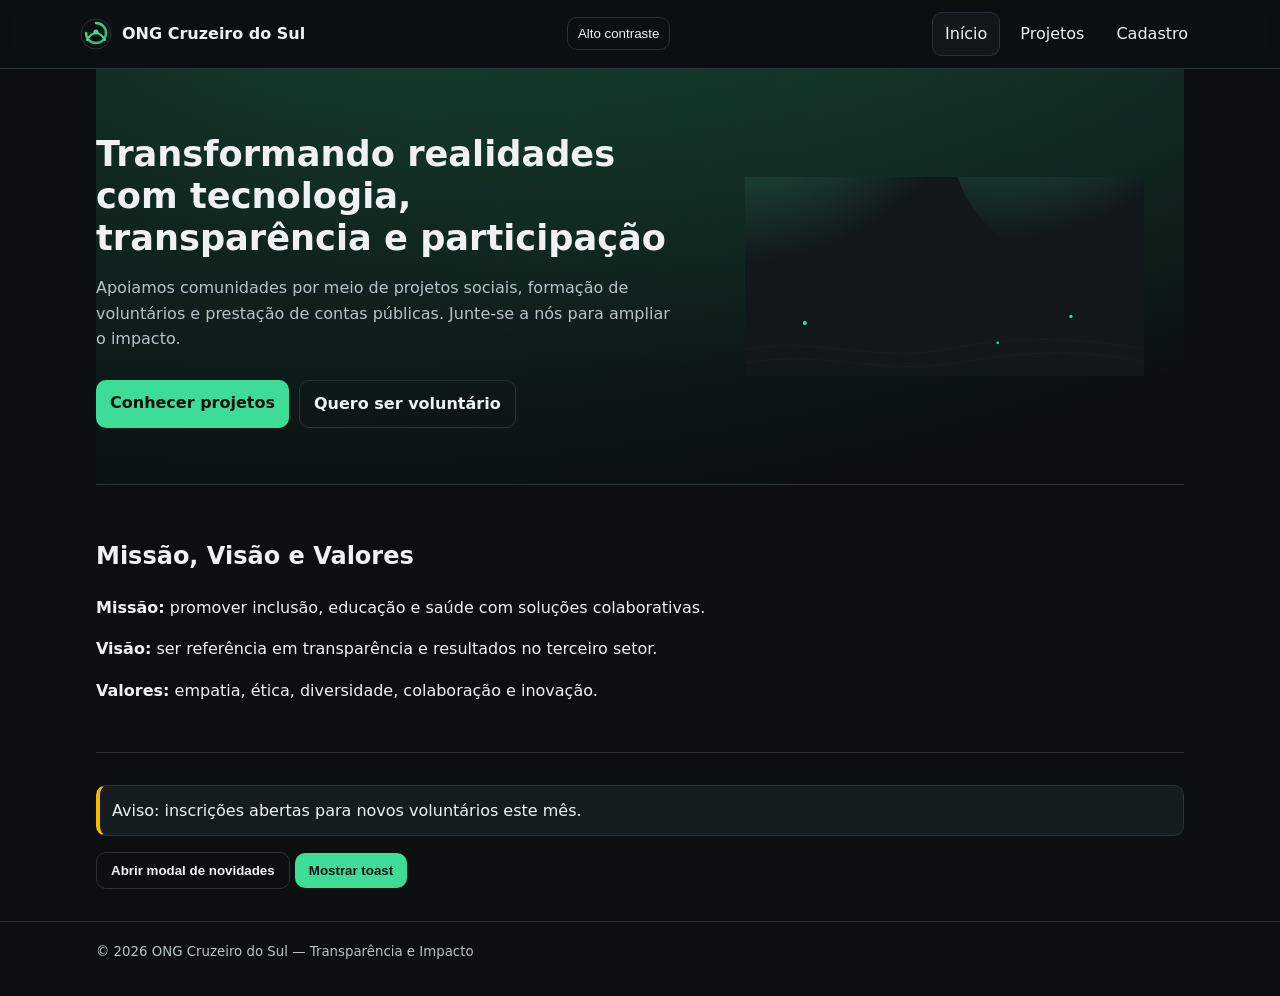
<file: index.html>
<!doctype html>
<html lang="pt-BR">
  <head>
    <meta charset="utf-8">
    <meta name="viewport" content="width=device-width, initial-scale=1">
    <title>ONG Cruzeiro do Sul — Impacto Social e Transparência</title>
    <meta name="description" content="Plataforma da ONG Exemplo: missão, projetos, voluntariado e doações com transparência e impacto.">
    <meta name="keywords" content="ONG, projetos sociais, voluntariado, doações, transparência">
    <meta property="og:title" content="ONG Cruzeiro do Sul — Impacto Social e Transparência">
    <meta property="og:description" content="Conheça nossa missão, projetos, oportunidades de voluntariado e como doar com segurança.">
    <meta property="og:type" content="website">
    <link rel="canonical" href="index.html">
    <link rel="preload" href="assets/css/style.css" as="style">
    <link rel="stylesheet" href="assets/css/style.css">
  </head>
  <body>
    <a class="skip-link" href="#conteudo">Pular para o conteúdo</a>
    <header>
      <div class="container nav" role="navigation" aria-label="Principal">
        <a class="brand" href="index.html" aria-current="page">
          <img src="assets/images/logo.svg" width="32" height="32" alt="Logo da ONG">
          <span>ONG Cruzeiro do Sul</span>
        </a>
        <button class="hamburger" aria-controls="menu-mobile" aria-expanded="false" aria-label="Abrir menu">
          ☰ Menu
        </button>
        <button class="contrast-toggle" type="button" aria-pressed="false" aria-label="Ativar alto contraste">Alto contraste</button>
        <nav class="menu" aria-label="Navegação">
          <a href="index.html" aria-current="page">Início</a>
          <div class="menu-item">
            <a href="projetos.html" aria-haspopup="true" aria-expanded="false">Projetos</a>
            <div class="submenu" role="menu" aria-label="Submenu Projetos">
              <a href="projetos.html#lista-projetos" role="menuitem">Destaques</a>
              <a href="#" role="menuitem">Doações</a>
              <a href="#" role="menuitem">Voluntariado</a>
            </div>
          </div>
          <a href="cadastro.html">Cadastro</a>
        </nav>
      </div>
      <div id="menu-mobile" class="container mobile-menu" hidden>
        <a href="index.html" aria-current="page">Início</a>
        <a href="projetos.html">Projetos</a>
        <a href="cadastro.html">Cadastro</a>
      </div>
    </header>

    <main id="conteudo" class="container" tabindex="-1">
      <section class="hero" aria-labelledby="titulo-site">
        <div class="hero-inner">
          <div>
            <h1 id="titulo-site">Transformando realidades com tecnologia, transparência e participação</h1>
            <p class="lead">Apoiamos comunidades por meio de projetos sociais, formação de voluntários e prestação de contas públicas. Junte-se a nós para ampliar o impacto.</p>
            <div class="cta">
              <a class="btn" href="projetos.html">Conhecer projetos</a>
              <a class="btn secondary" href="cadastro.html">Quero ser voluntário</a>
            </div>
          </div>
          <figure aria-labelledby="fig-hero-caption">
            <img src="assets/images/hero.svg" alt="Ilustração abstrata representando impacto social">
            <figcaption id="fig-hero-caption" class="sr-only">Composição com gradientes e linhas representando redes de apoio.</figcaption>
          </figure>
        </div>
      </section>

      <section aria-labelledby="missao">
        <h2 id="missao">Missão, Visão e Valores</h2>
        <p><strong>Missão:</strong> promover inclusão, educação e saúde com soluções colaborativas.</p>
        <p><strong>Visão:</strong> ser referência em transparência e resultados no terceiro setor.</p>
        <p><strong>Valores:</strong> empatia, ética, diversidade, colaboração e inovação.</p>
      </section>

      <section aria-labelledby="historia">
        <h2 id="historia">Nossa História e Conquistas</h2>
        <p>Desde 2012, impactamos mais de 30 mil pessoas em 7 estados. Publicamos relatórios anuais e mantemos dados abertos de doações e resultados.</p>
      </section>

      <section aria-labelledby="contato">
        <h2 id="contato">Contato</h2>
        <p>E-mail: <a href="mailto:contato@ongexemplo.org">contato@ongexemplo.org</a></p>
        <p>Telefone: <a href="tel:+5511999999999">(11) 99999-9999</a></p>
        <p>Endereço: Rua Exemplo, 123 — São Paulo/SP</p>
        <p>Redes sociais: 
          <a href="#" aria-label="Instagram da ONG (abre em nova aba)" rel="noopener">Instagram</a> · 
          <a href="#" aria-label="LinkedIn da ONG (abre em nova aba)" rel="noopener">LinkedIn</a>
        </p>
      </section>

      <section aria-labelledby="feedback">
        <h2 id="feedback" class="sr-only">Feedback</h2>
        <div class="alert" role="status">Aviso: inscrições abertas para novos voluntários este mês.</div>
        <div class="mt-16">
          <button class="btn secondary" data-open-modal="#modal-news">Abrir modal de novidades</button>
          <button class="btn" data-toast>Mostrar toast</button>
        </div>
      </section>
    </main>

    <footer>
      <div class="container">
        <small>© <span id="ano"></span> ONG Cruzeiro do Sul — Transparência e Impacto</small>
      </div>
    </footer>

    <script src="assets/js/main.js" defer></script>
    <script type="module" src="assets/js/app.js"></script>
    <script>document.getElementById('ano').textContent = new Date().getFullYear();</script>
    <div class="toast-container" aria-live="polite" aria-atomic="true"></div>
    <div class="modal-backdrop" id="modal-news" aria-hidden="true" role="dialog" aria-modal="true" aria-labelledby="modal-title">
      <div class="modal">
        <div class="modal-header">
          <h3 id="modal-title">Novidades</h3>
          <button class="btn secondary" data-close-modal>Fechar</button>
        </div>
        <p>Transparência: novo relatório trimestral disponível.</p>
        <div class="modal-actions">
          <button class="btn" data-close-modal>Ok</button>
        </div>
      </div>
    </div>
  </body>
  </html>
</file>
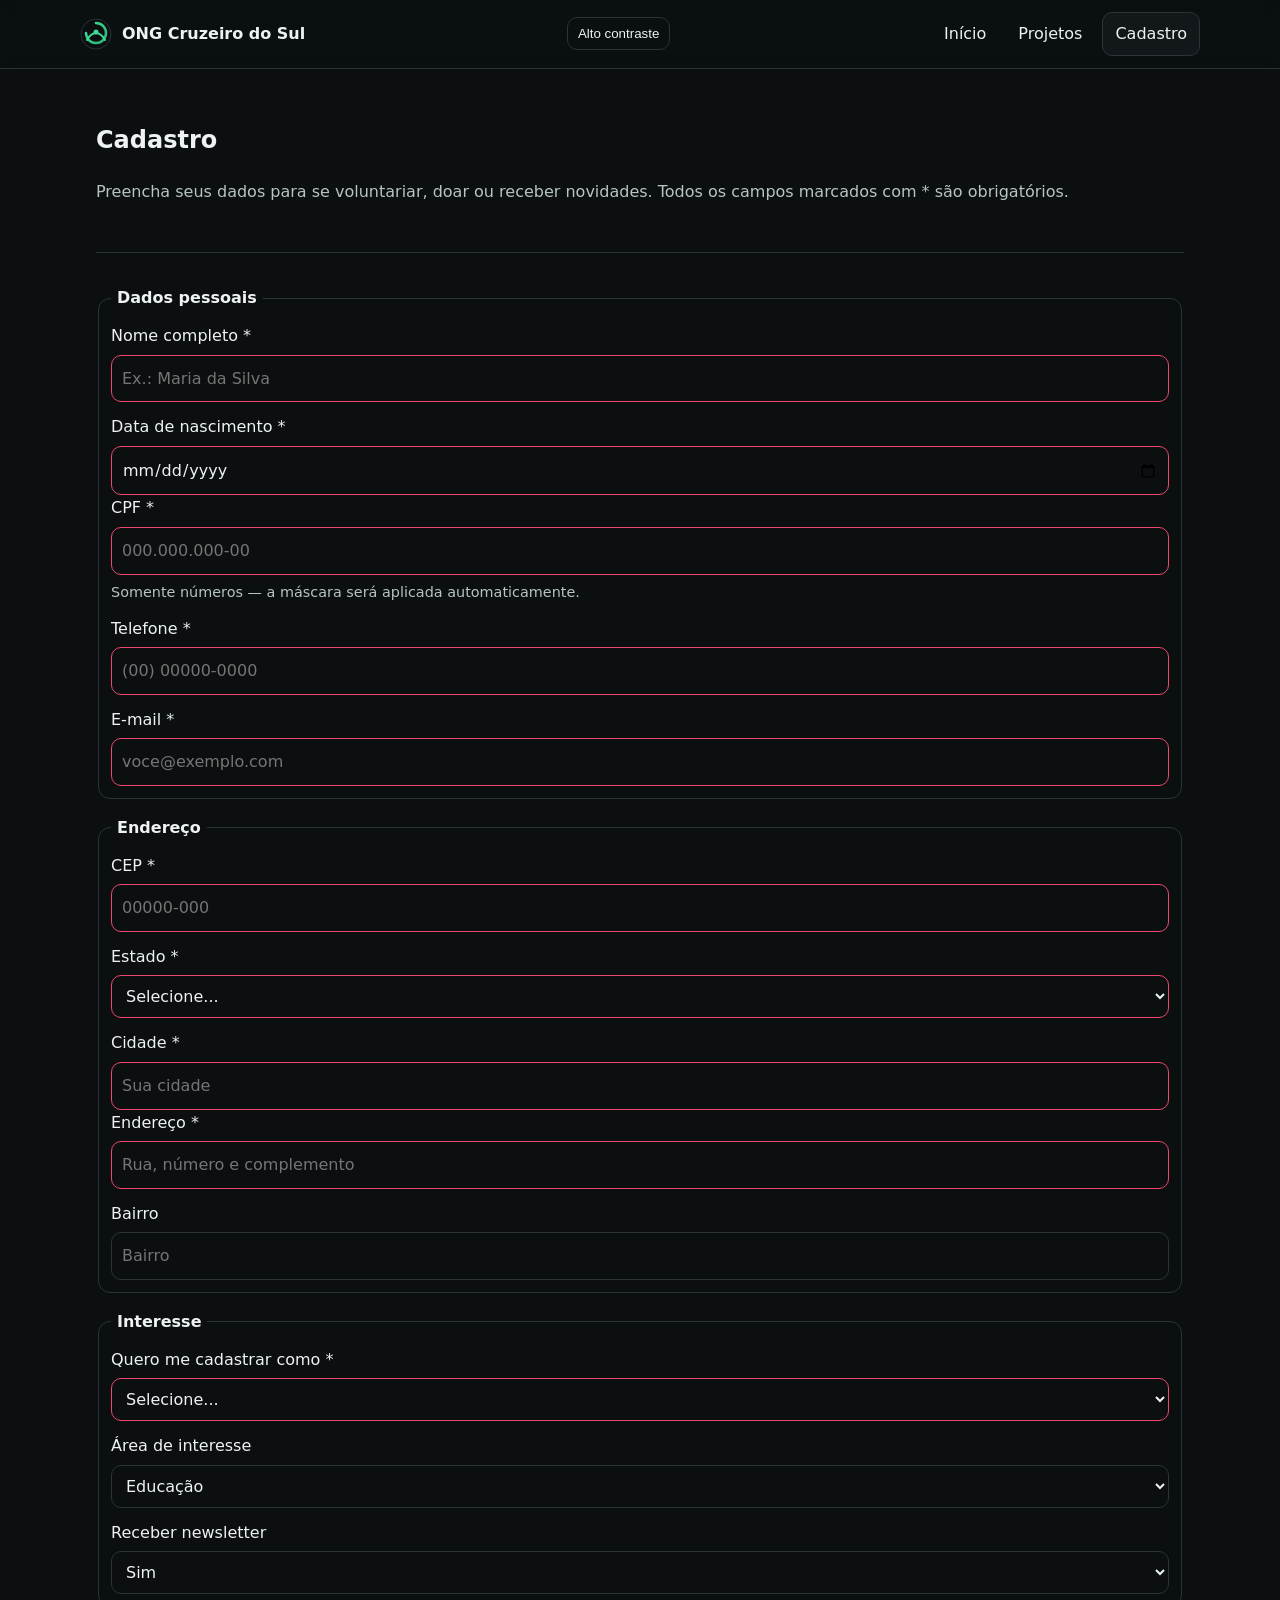
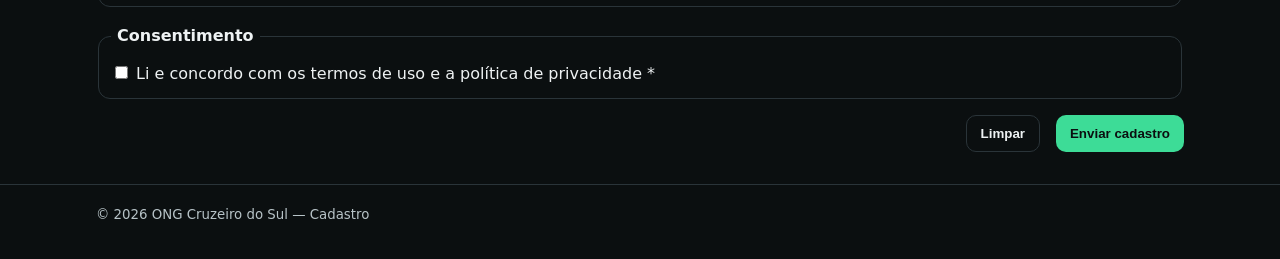
<file: cadastro.html>
<!doctype html>
<html lang="pt-BR">
  <head>
    <meta charset="utf-8">
    <meta name="viewport" content="width=device-width, initial-scale=1">
    <title>Cadastro — Voluntários e Doadores | ONG Cruzeiro do Sul</title>
    <meta name="description" content="Cadastre-se como voluntário ou doador. Formulário com validação nativa e máscaras para CPF, telefone e CEP.">
    <meta property="og:title" content="Cadastro — Voluntários e Doadores | ONG Cruzeiro do Sul">
    <meta property="og:description" content="Participe do nosso impacto. Leva menos de 2 minutos.">
    <link rel="canonical" href="cadastro.html">
    <link rel="stylesheet" href="assets/css/style.css">
  </head>
  <body>
    <a class="skip-link" href="#conteudo">Pular para o conteúdo</a>
    <header>
      <div class="container nav" role="navigation" aria-label="Principal">
        <a class="brand" href="index.html">
          <img src="assets/images/logo.svg" width="32" height="32" alt="Logo da ONG">
          <span>ONG Cruzeiro do Sul</span>
        </a>
        <button class="hamburger" aria-controls="menu-mobile" aria-expanded="false" aria-label="Abrir menu">☰ Menu</button>
        <button class="contrast-toggle" type="button" aria-pressed="false" aria-label="Ativar alto contraste">Alto contraste</button>
        <nav class="menu" aria-label="Navegação">
          <a href="index.html">Início</a>
          <div class="menu-item">
            <a href="projetos.html" aria-haspopup="true" aria-expanded="false">Projetos</a>
            <div class="submenu" role="menu" aria-label="Submenu Projetos">
              <a href="projetos.html#lista-projetos" role="menuitem">Destaques</a>
              <a href="#" role="menuitem">Doações</a>
              <a href="#" role="menuitem">Voluntariado</a>
            </div>
          </div>
          <a href="cadastro.html" aria-current="page">Cadastro</a>
        </nav>
      </div>
      <div id="menu-mobile" class="container mobile-menu" hidden>
        <a href="index.html">Início</a>
        <a href="projetos.html">Projetos</a>
        <a href="cadastro.html" aria-current="page">Cadastro</a>
      </div>
    </header>

    <main id="conteudo" class="container" tabindex="-1">
      <section aria-labelledby="titulo">
        <h1 id="titulo">Cadastro</h1>
        <p class="lead">Preencha seus dados para se voluntariar, doar ou receber novidades. Todos os campos marcados com * são obrigatórios.</p>
      </section>

      <section aria-labelledby="formulario">
        <h2 id="formulario" class="sr-only">Formulário</h2>
        <form action="#" method="post" novalidate="false">
          <fieldset>
            <legend>Dados pessoais</legend>
            <div class="row cols-2">
              <div class="field">
                <label for="nome">Nome completo *</label>
                <input id="nome" name="nome" type="text" required autocomplete="name" placeholder="Ex.: Maria da Silva" minlength="3" />
              </div>
              <div class="field">
                <label for="nascimento">Data de nascimento *</label>
                <input id="nascimento" name="nascimento" type="date" required autocomplete="bday" />
              </div>
            </div>

            <div class="row cols-3">
              <div class="field">
                <label for="cpf">CPF *</label>
                <input id="cpf" name="cpf" type="text" inputmode="numeric" required placeholder="000.000.000-00"
                  pattern="^\d{3}\.\d{3}\.\d{3}-\d{2}$" title="Formato: 000.000.000-00" maxlength="14" />
                <small class="hint">Somente números — a máscara será aplicada automaticamente.</small>
              </div>
              <div class="field">
                <label for="telefone">Telefone *</label>
                <input id="telefone" name="telefone" type="tel" inputmode="tel" required placeholder="(00) 00000-0000"
                  pattern="^\(\d{2}\)\s?\d{4,5}-\d{4}$" title="Formato: (00) 00000-0000" maxlength="15" />
              </div>
              <div class="field">
                <label for="email">E-mail *</label>
                <input id="email" name="email" type="email" required autocomplete="email" placeholder="voce@exemplo.com" />
              </div>
            </div>
          </fieldset>

          <fieldset>
            <legend>Endereço</legend>
            <div class="row cols-3">
              <div class="field">
                <label for="cep">CEP *</label>
                <input id="cep" name="cep" type="text" inputmode="numeric" required placeholder="00000-000"
                  pattern="^\d{5}-\d{3}$" title="Formato: 00000-000" maxlength="9" autocomplete="postal-code" />
              </div>
              <div class="field">
                <label for="estado">Estado *</label>
                <select id="estado" name="estado" required autocomplete="address-level1">
                  <option value="" disabled selected>Selecione...</option>
                  <option>AC</option><option>AL</option><option>AP</option><option>AM</option><option>BA</option>
                  <option>CE</option><option>DF</option><option>ES</option><option>GO</option><option>MA</option>
                  <option>MT</option><option>MS</option><option>MG</option><option>PA</option><option>PB</option>
                  <option>PR</option><option>PE</option><option>PI</option><option>RJ</option><option>RN</option>
                  <option>RS</option><option>RO</option><option>RR</option><option>SC</option><option>SP</option>
                  <option>SE</option><option>TO</option>
                </select>
              </div>
              <div class="field">
                <label for="cidade">Cidade *</label>
                <input id="cidade" name="cidade" type="text" required autocomplete="address-level2" placeholder="Sua cidade" />
              </div>
            </div>

            <div class="row cols-2">
              <div class="field">
                <label for="endereco">Endereço *</label>
                <input id="endereco" name="endereco" type="text" required autocomplete="address-line1" placeholder="Rua, número e complemento" />
              </div>
              <div class="field">
                <label for="bairro">Bairro</label>
                <input id="bairro" name="bairro" type="text" autocomplete="address-line2" placeholder="Bairro" />
              </div>
            </div>
          </fieldset>

          <fieldset>
            <legend>Interesse</legend>
            <div class="row cols-3">
              <div class="field">
                <label for="papel">Quero me cadastrar como *</label>
                <select id="papel" name="papel" required>
                  <option value="" disabled selected>Selecione...</option>
                  <option value="voluntario">Voluntário</option>
                  <option value="doador">Doador</option>
                  <option value="ambos">Ambos</option>
                </select>
              </div>
              <div class="field">
                <label for="area">Área de interesse</label>
                <select id="area" name="area">
                  <option value="educacao">Educação</option>
                  <option value="saude">Saúde</option>
                  <option value="inovacao">Inovação</option>
                  <option value="comunicacao">Comunicação</option>
                </select>
              </div>
              <div class="field">
                <label for="newsletter">Receber newsletter</label>
                <select id="newsletter" name="newsletter">
                  <option value="sim">Sim</option>
                  <option value="nao">Não</option>
                </select>
              </div>
            </div>
          </fieldset>

          <fieldset>
            <legend>Consentimento</legend>
            <div class="field">
              <label>
                <input type="checkbox" name="termos" required /> Li e concordo com os termos de uso e a política de privacidade *
              </label>
            </div>
          </fieldset>

          <div class="actions">
            <button class="btn secondary" type="reset">Limpar</button>
            <button class="btn" type="submit">Enviar cadastro</button>
          </div>
        </form>
      </section>
    </main>

    <footer>
      <div class="container">
        <small>© <span id="ano"></span> ONG Cruzeiro do Sul — Cadastro</small>
      </div>
    </footer>

    <script src="assets/js/main.js" defer></script>
    <script>document.getElementById('ano').textContent = new Date().getFullYear();</script>
  </body>
  </html>
</file>
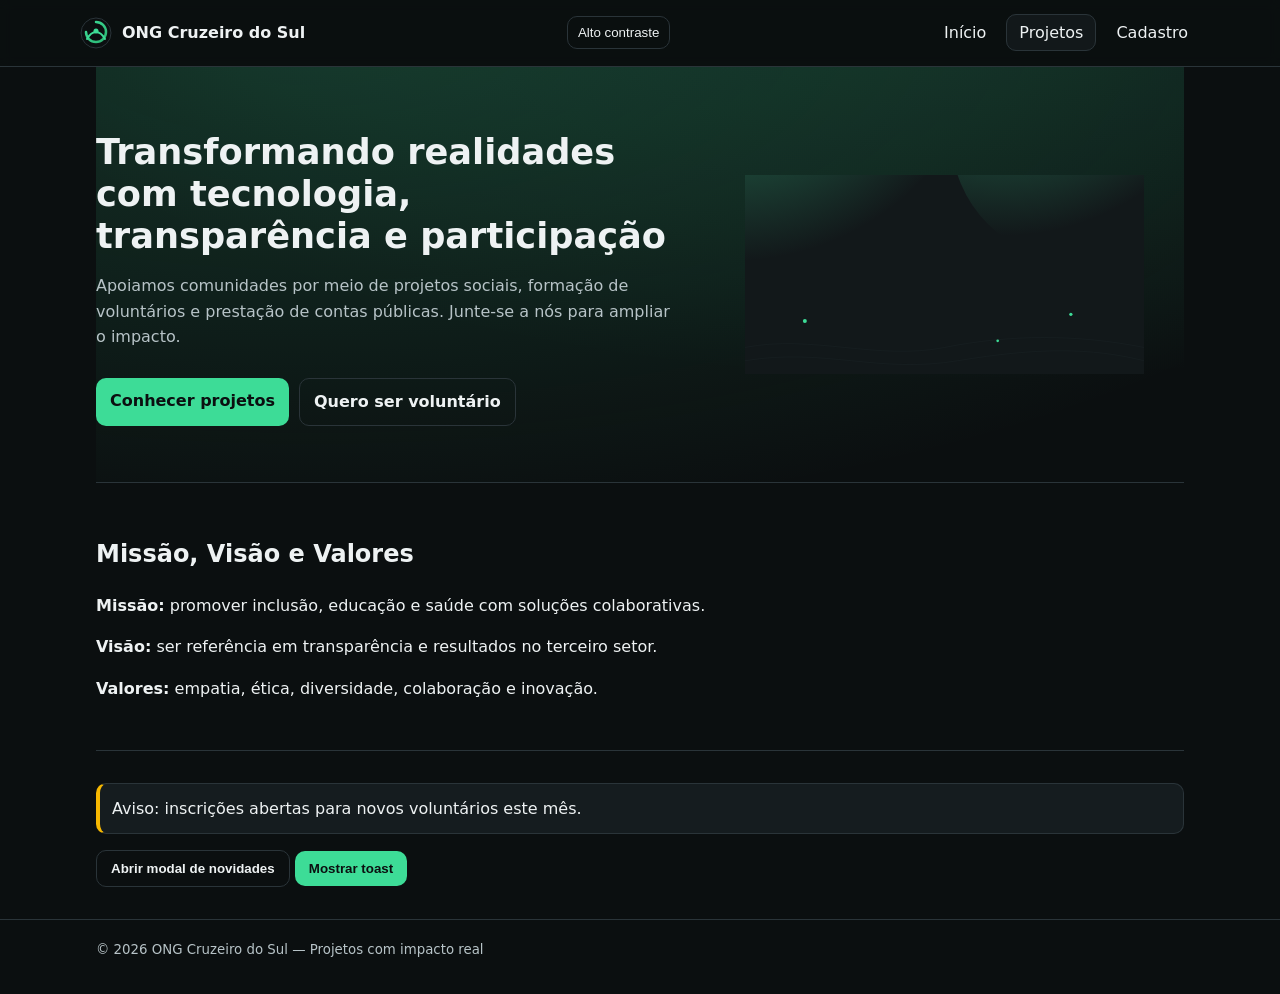
<file: projetos.html>
<!doctype html>
<html lang="pt-BR">
  <head>
    <meta charset="utf-8">
    <meta name="viewport" content="width=device-width, initial-scale=1">
    <title>Projetos Sociais — ONG Cruzeiro do Sul</title>
    <meta name="description" content="Conheça nossos projetos sociais, indicadores de impacto e como apoiar como doador ou voluntário.">
    <meta property="og:title" content="Projetos Sociais — ONG Cruzeiro do Sul">
    <meta property="og:description" content="Projetos com resultados, metas e oportunidades de voluntariado.">
    <link rel="canonical" href="projetos.html">
    <link rel="stylesheet" href="assets/css/style.css">
  </head>
  <body>
    <a class="skip-link" href="#conteudo">Pular para o conteúdo</a>
    <header>
      <div class="container nav" role="navigation" aria-label="Principal">
        <a class="brand" href="index.html">
          <img src="assets/images/logo.svg" width="32" height="32" alt="Logo da ONG">
          <span>ONG Cruzeiro do Sul</span>
        </a>
        <button class="hamburger" aria-controls="menu-mobile" aria-expanded="false" aria-label="Abrir menu">☰ Menu</button>
        <button class="contrast-toggle" type="button" aria-pressed="false" aria-label="Ativar alto contraste">Alto contraste</button>
        <nav class="menu" aria-label="Navegação">
          <a href="index.html">Início</a>
          <div class="menu-item">
            <a href="projetos.html" aria-current="page" aria-haspopup="true" aria-expanded="false">Projetos</a>
            <div class="submenu" role="menu" aria-label="Submenu Projetos">
              <a href="#lista-projetos" role="menuitem">Destaques</a>
              <a href="#" role="menuitem">Doações</a>
              <a href="#" role="menuitem">Voluntariado</a>
            </div>
          </div>
          <a href="cadastro.html">Cadastro</a>
        </nav>
      </div>
      <div id="menu-mobile" class="container mobile-menu" hidden>
        <a href="index.html">Início</a>
        <a href="projetos.html" aria-current="page">Projetos</a>
        <a href="cadastro.html">Cadastro</a>
      </div>
    </header>

    <main id="conteudo" class="container" tabindex="-1">
      <section aria-labelledby="titulo">
        <h1 id="titulo">Projetos em andamento</h1>
        <p class="lead">Explore nossas iniciativas, indicadores de impacto e formas de engajar como voluntário ou doador.</p>
      </section>

      <section aria-labelledby="lista-projetos">
        <h2 id="lista-projetos">Destaques</h2>
        <div class="grid">
          <article class="card" aria-labelledby="p1-titulo">
            <figure>
              <img src="assets/images/projeto1.svg" alt="Ilustração do projeto Alfabetização Comunitária">
            </figure>
            <div class="card-body">
              <span class="badge" aria-label="Categoria Educação">Educação</span>
              <h3 id="p1-titulo">Alfabetização Comunitária</h3>
              <p>Atendimento a 200 crianças em situação de vulnerabilidade. Taxa de alfabetização subiu 38% em 12 meses.</p>
              <p><strong>Meta atual:</strong> 300 kits didáticos · <strong>Progresso:</strong> 65%</p>
              <div class="cta">
                <a class="btn" href="cadastro.html">Quero ser voluntário</a>
                <a class="btn secondary" href="#">Doar agora</a>
              </div>
            </div>
          </article>

          <article class="card" aria-labelledby="p2-titulo">
            <figure>
              <img src="assets/images/projeto1.svg" alt="Ilustração do projeto Saúde no Bairro">
            </figure>
            <div class="card-body">
              <span class="badge" aria-label="Categoria Saúde">Saúde</span>
              <h3 id="p2-titulo">Saúde no Bairro</h3>
              <p>Mutirões de prevenção com foco em vacinas e exames rápidos. Mais de 5.000 atendimentos no último ano.</p>
              <p><strong>Meta atual:</strong> 10 mutirões · <strong>Progresso:</strong> 40%</p>
              <div class="cta">
                <a class="btn" href="cadastro.html">Quero ser voluntário</a>
                <a class="btn secondary" href="#">Doar agora</a>
              </div>
            </div>
          </article>

          <article class="card" aria-labelledby="p3-titulo">
            <figure>
              <img src="assets/images/projeto1.svg" alt="Ilustração do projeto Tech para o Bem">
            </figure>
            <div class="card-body">
              <span class="badge" aria-label="Categoria Inovação">Inovação</span>
              <h3 id="p3-titulo">Tech para o Bem</h3>
              <p>Formação técnica e socioemocional para jovens. 72% dos formandos empregados em até 6 meses.</p>
              <p><strong>Meta atual:</strong> 100 bolsas · <strong>Progresso:</strong> 52%</p>
              <div class="cta">
                <a class="btn" href="cadastro.html">Quero ser voluntário</a>
                <a class="btn secondary" href="#">Doar agora</a>
              </div>
            </div>
          </article>
        </div>
      </section>

      <section aria-labelledby="transparencia">
        <h2 id="transparencia">Transparência e Relatórios</h2>
        <p>Acesse relatórios anuais, prestações de contas e indicadores de impacto.</p>
        <p><a class="btn secondary" href="#">Ver documentos</a></p>
      </section>
    </main>

    <footer>
      <div class="container">
        <small>© <span id="ano"></span> ONG Cruzeiro do Sul — Projetos com impacto real</small>
      </div>
    </footer>

    <script src="assets/js/main.js" defer></script>
    <script type="module" src="assets/js/app.js"></script>
    <script>document.getElementById('ano').textContent = new Date().getFullYear();</script>
  </body>
  </html>
</file>
<file: assets/css/style.css>
/* Entrada única que consolida os módulos CSS do design system */
@import url("./tokens.css");
@import url("./utilities.css");
@import url("./layout.css");
@import url("./components.css");

/* Reset mínimo e base */
* { box-sizing: border-box; }
html { scroll-behavior: smooth; }
body {
  margin: 0;
  font-family: system-ui, -apple-system, Segoe UI, Roboto, Ubuntu, Cantarell, "Helvetica Neue", Arial, "Noto Sans", "Apple Color Emoji", "Segoe UI Emoji";
  background: var(--color-bg);
  color: var(--color-text);
  line-height: 1.6;
}
img, svg { max-width: 100%; height: auto; }
a { color: var(--color-primary); text-decoration: none; }
a:hover { text-decoration: underline; }
</file>
